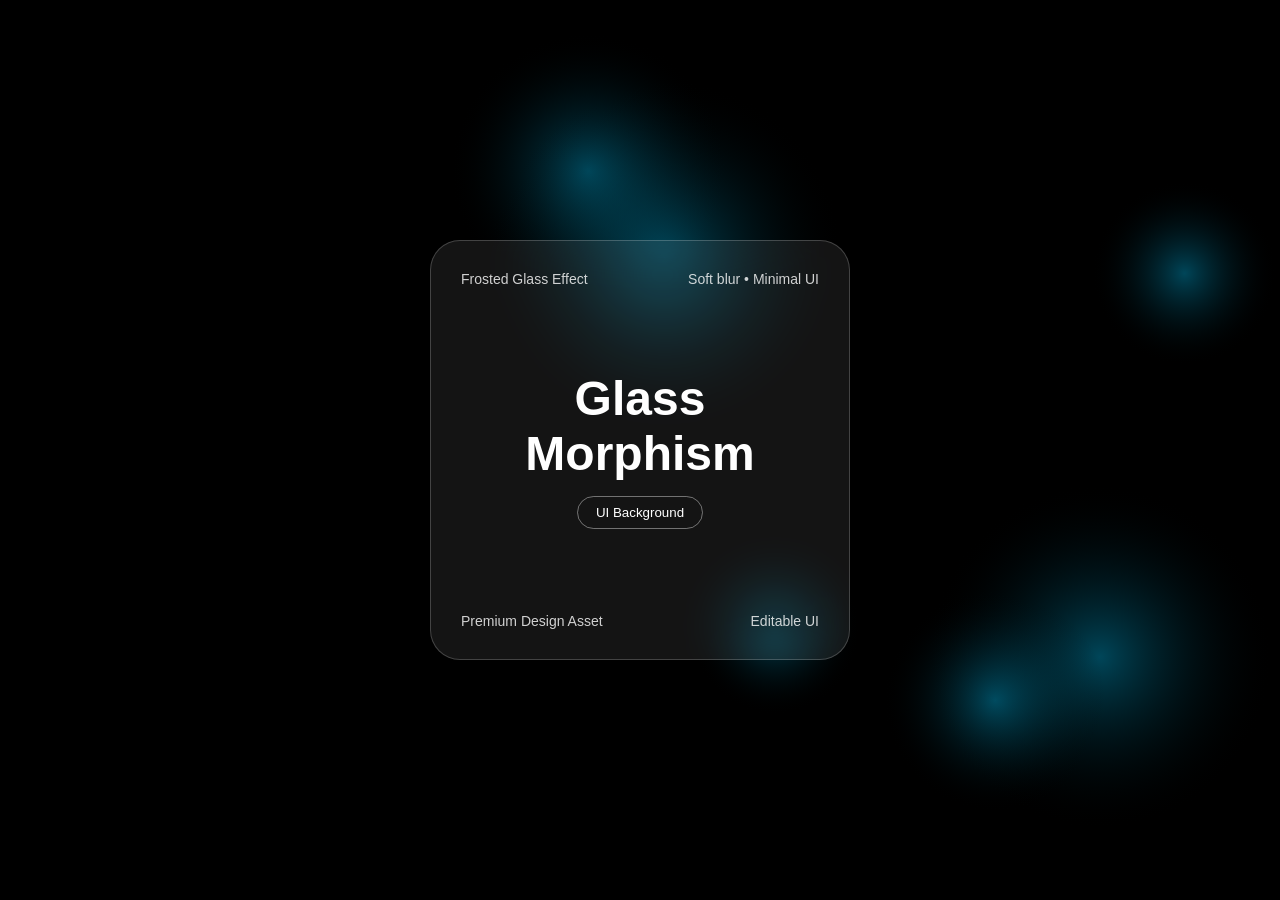
<file: index.html>
<!DOCTYPE html>
<html lang="en">
<head>
  <meta charset="UTF-8" />
  <meta name="viewport" content="width=device-width, initial-scale=1.0"/>
  <title>Glass UI</title>
  <link rel="stylesheet" href="style.css" />
</head>
<body>

  <canvas id="bg"></canvas>

  <div class="glass-card">
    <div class="top">
      <span>Frosted Glass Effect</span>
      <span>Soft blur • Minimal UI</span>
    </div>

    <div class="center">
      <h1>Glass<br/>Morphism</h1>
      <button>UI Background</button>
    </div>

    <div class="bottom">
      <span>Premium Design Asset</span>
      <span>Editable UI</span>
    </div>
  </div>

  <script src="script.js"></script>
</body>
</html>
</file>
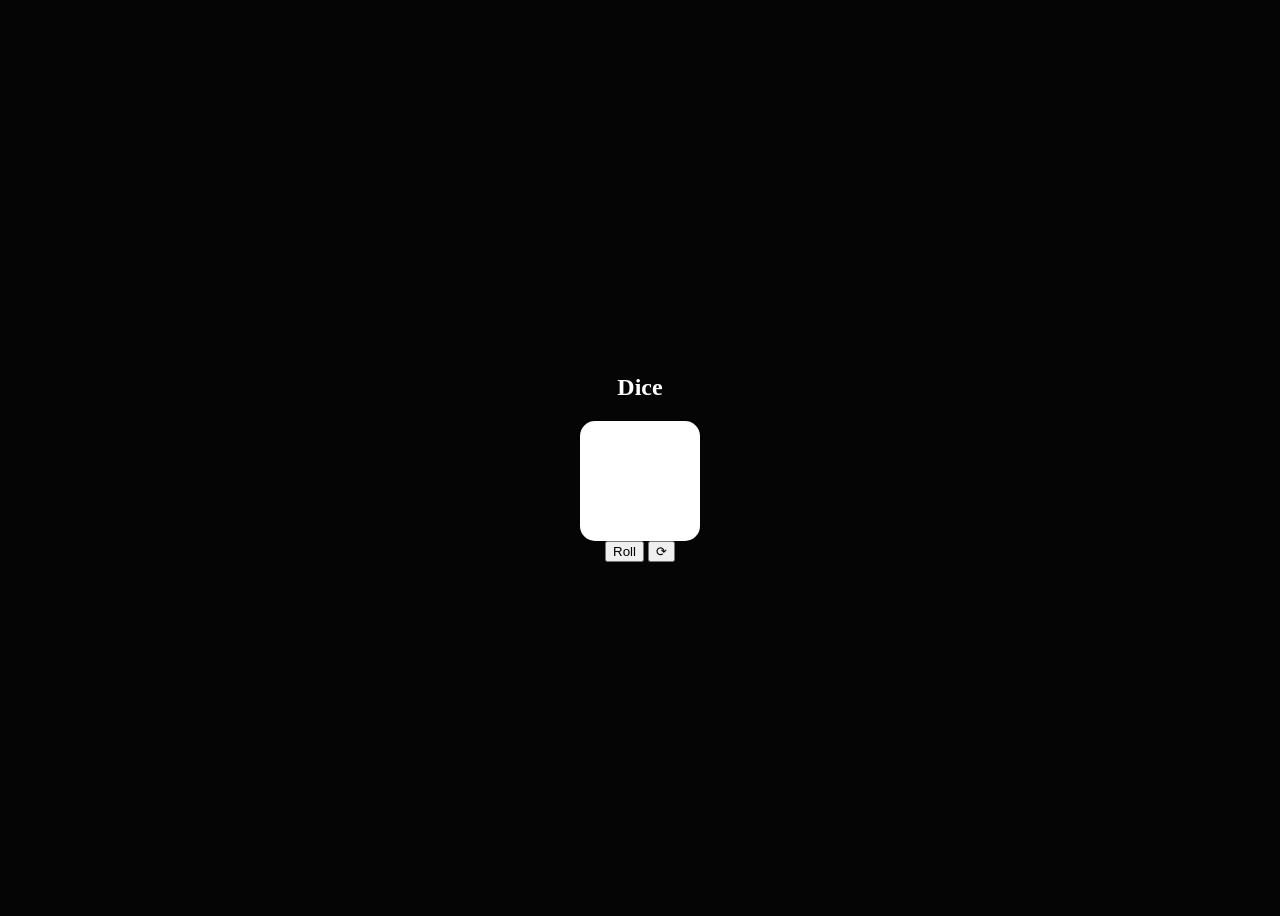
<file: dice.html>
<!DOCTYPE html>
<html>
<head>
<meta name="viewport" content="width=device-width, initial-scale=1.0">
<title>Dice</title>
<style>
body{background:#050505;color:white;display:flex;justify-content:center;align-items:center;height:100vh}
.box{text-align:center}
.dice{width:100px;height:100px;background:white;border-radius:15px;display:grid;grid-template-columns:repeat(3,1fr);padding:10px}
.dot{width:15px;height:15px;background:black;border-radius:50%;visibility:hidden;margin:auto}
</style>
</head>

<body>

<div class="box">
<h2>Dice</h2>

<div class="dice" id="dice">
<div class="dot"></div><div class="dot"></div><div class="dot"></div>
<div class="dot"></div><div class="dot"></div><div class="dot"></div>
<div class="dot"></div><div class="dot"></div><div class="dot"></div>
</div>

<button onclick="roll()">Roll</button>
<button onclick="reset()">⟳</button>

</div>

<script>
function roll(){
let d=document.querySelectorAll(".dot");
d.forEach(x=>x.style.visibility="hidden");

let n=Math.floor(Math.random()*6)+1;
let m={1:[4],2:[0,8],3:[0,4,8],4:[0,2,6,8],5:[0,2,4,6,8],6:[0,2,3,5,6,8]};
m[n].forEach(i=>d[i].style.visibility="visible");
}
function reset(){document.querySelectorAll(".dot").forEach(x=>x.style.visibility="hidden");}
</script>

</body>
</html>
</file>
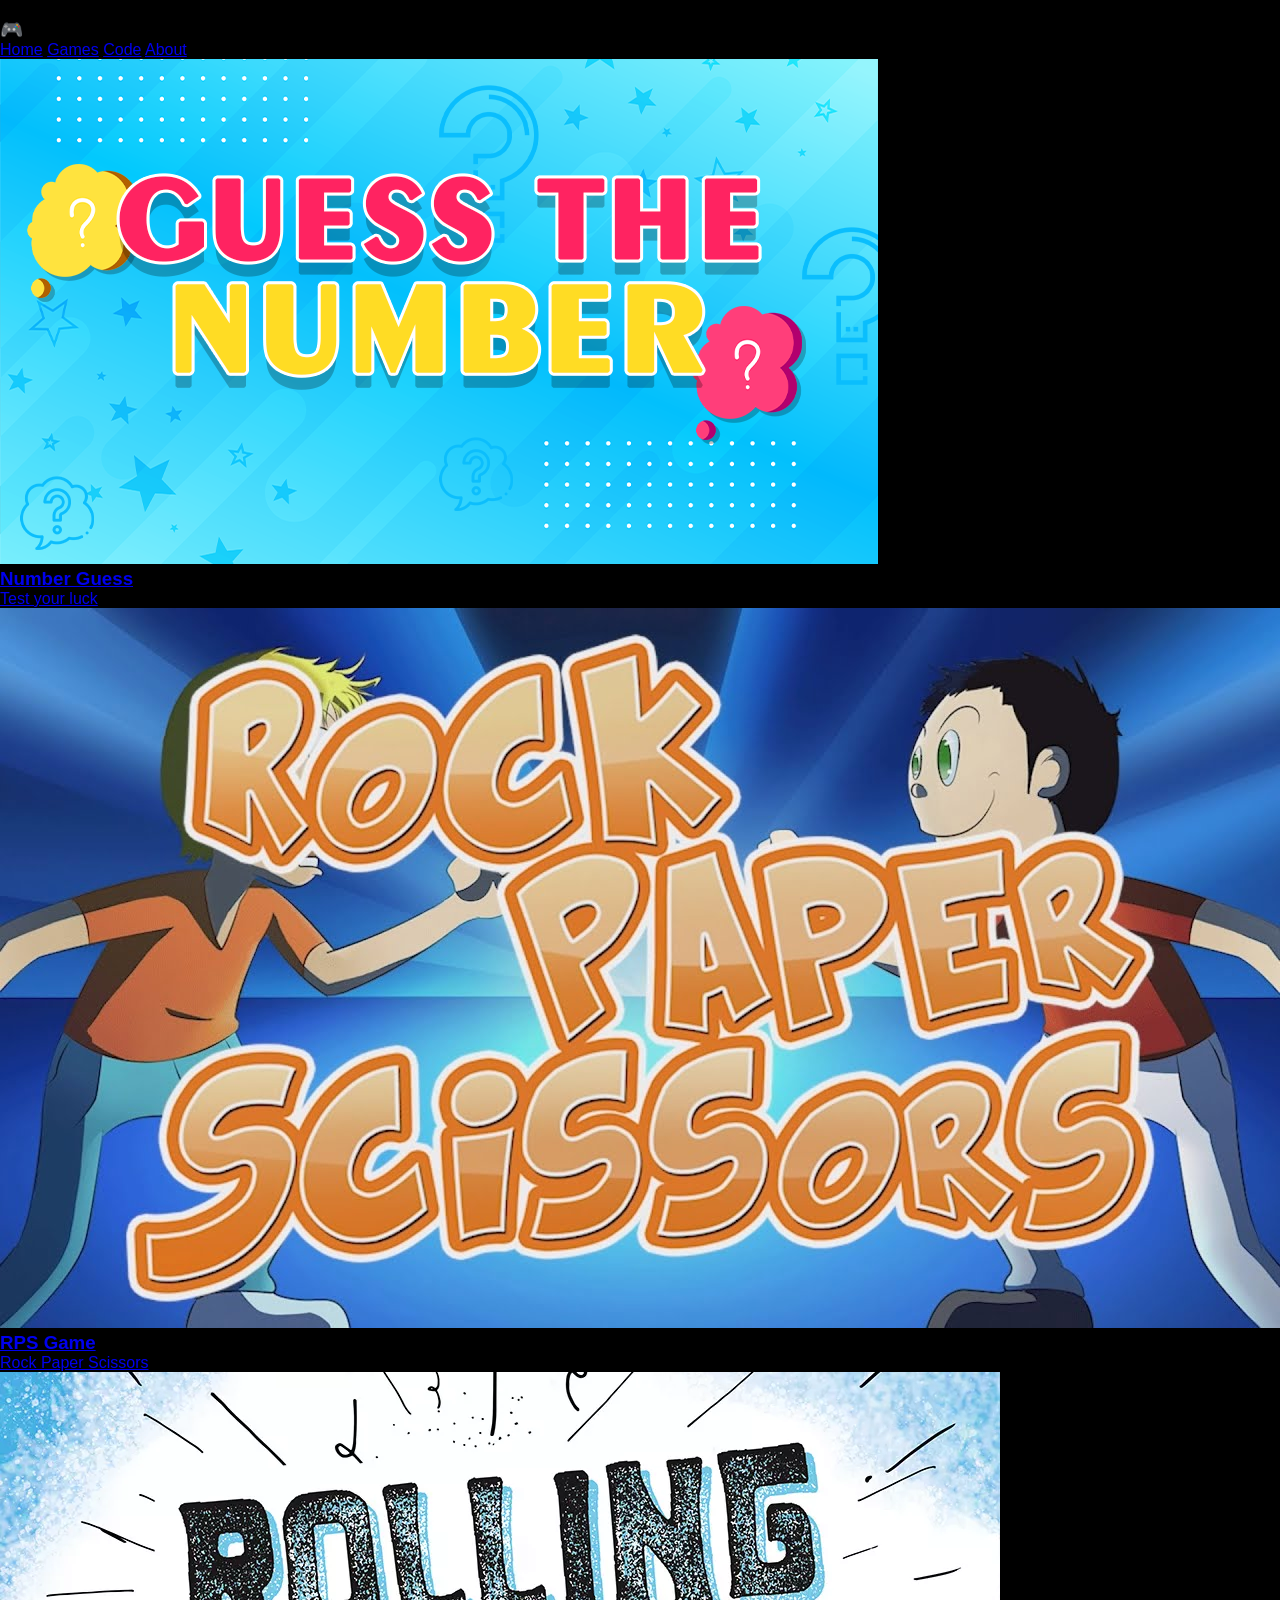
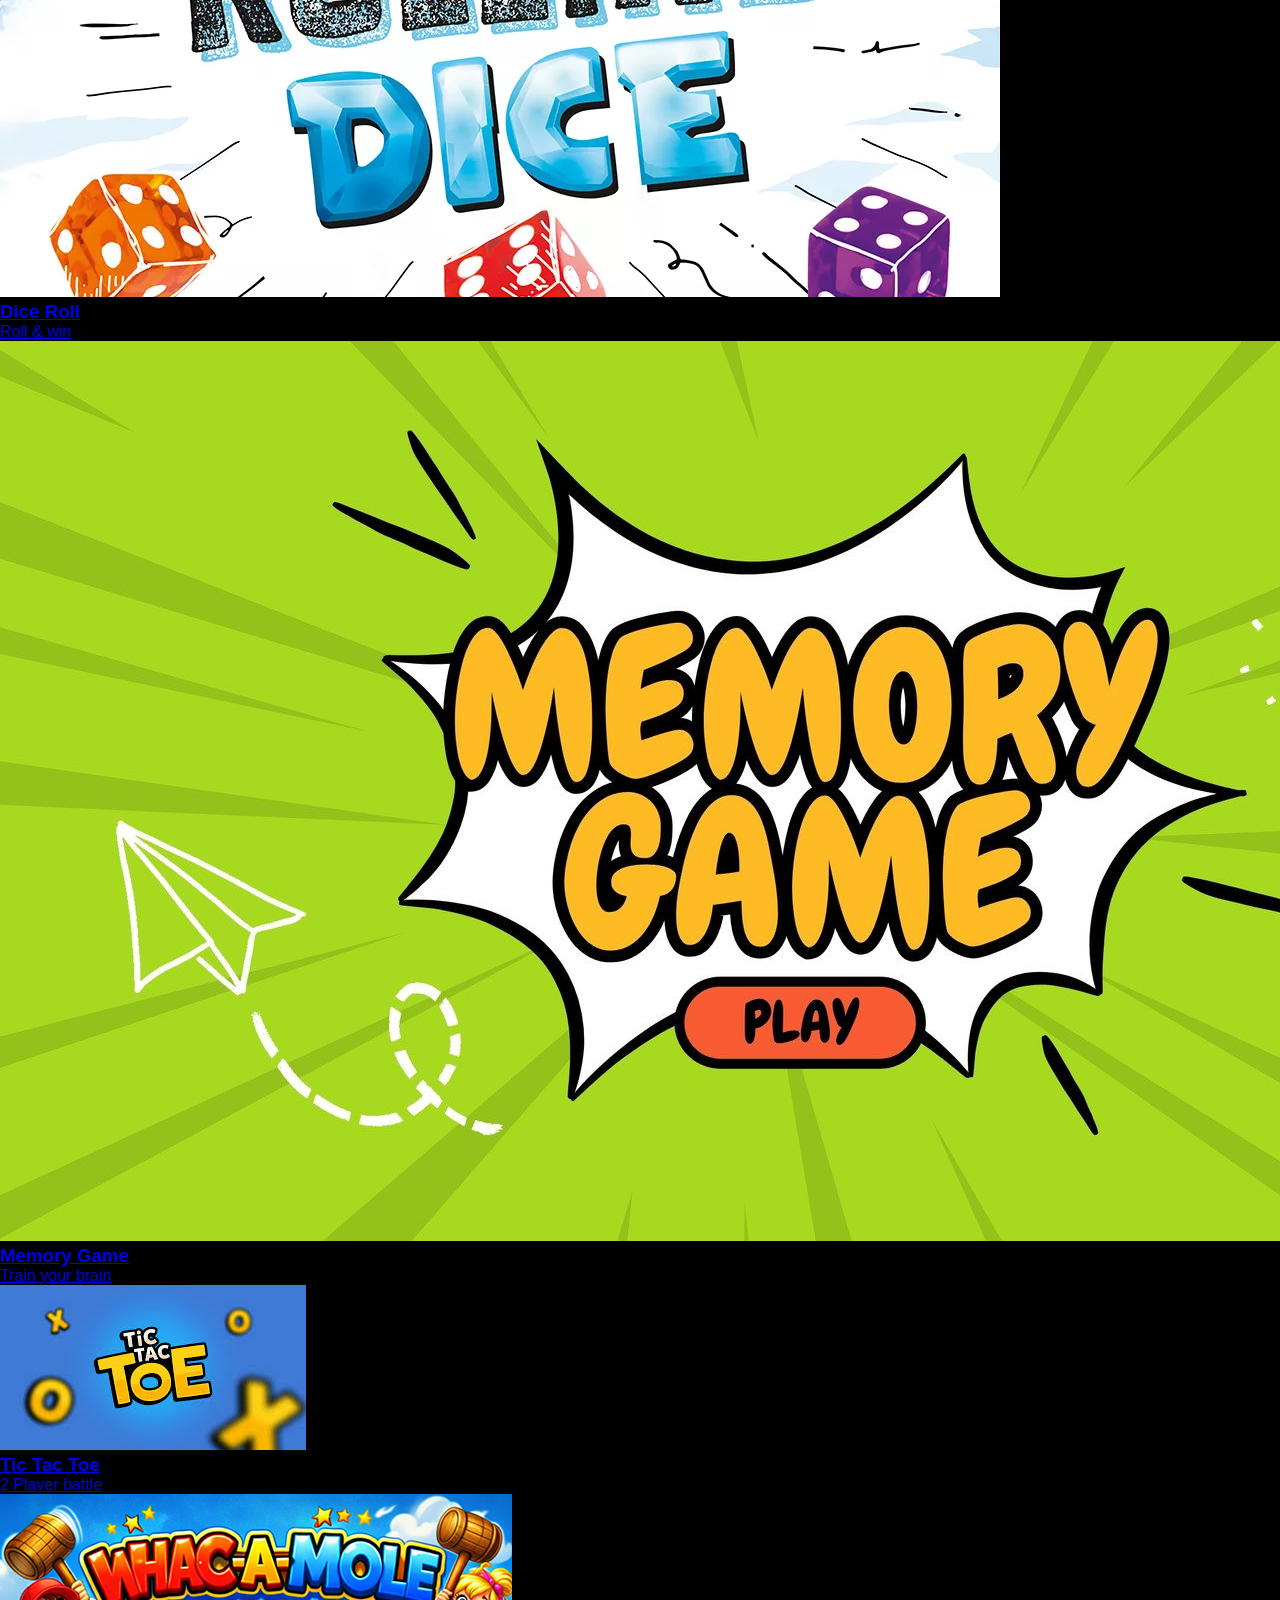
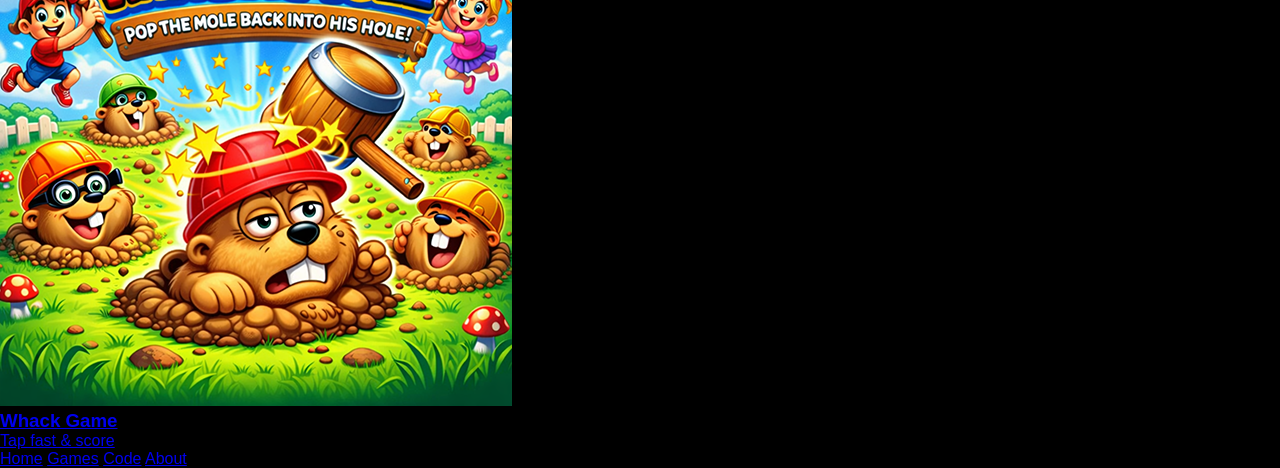
<file: games.html>
<!DOCTYPE html>
<html>
<head>
<meta name="viewport" content="width=device-width, initial-scale=1.0">
<title>Games</title>
<link rel="stylesheet" href="style.css">
</head>

<body>

<div class="navbar">
<span onclick="toggleMenu()">☰</span>
<h3>🎮 Games</h3>
</div>

<div id="sidebar" class="sidebar">
<a href="home.html">Home</a>
<a href="games.html">Games</a>
<a href="code.html">Code</a>
<a href="about.html">About</a>
</div>

<div id="overlay" class="overlay" onclick="closeMenu()"></div>

<div class="content">

<div class="game-grid">

  <a href="games/guess.html" class="game-card">
    <img src="images/guess.jpg">
    <div class="info">
      <h3>Number Guess</h3>
      <p>Test your luck</p>
    </div>
  </a>

  <a href="games/rps.html" class="game-card">
    <img src="images/rps.jpg">
    <div class="info">
      <h3>RPS Game</h3>
      <p>Rock Paper Scissors</p>
    </div>
  </a>

  <a href="games/dice.html" class="game-card">
    <img src="images/dice.jpg">
    <div class="info">
      <h3>Dice Roll</h3>
      <p>Roll & win</p>
    </div>
  </a>

  <a href="games/memory.html" class="game-card">
    <img src="images/memory.jpg">
    <div class="info">
      <h3>Memory Game</h3>
      <p>Train your brain</p>
    </div>
  </a>

  <a href="games/tic.html" class="game-card">
    <img src="images/tic.jpg">
    <div class="info">
      <h3>Tic Tac Toe</h3>
      <p>2 Player battle</p>
    </div>
  </a>

  <a href="games/speed.html" class="game-card">
  <img src="images/whack.jpg">
  <div class="info">
    <h3>Whack Game</h3>
    <p>Tap fast & score</p>
  </div>
</a>
</div>

</div>

<div class="bottom-nav">
<a href="home.html">Home</a>
<a href="games.html">Games</a>
<a href="code.html">Code</a>
<a href="about.html">About</a>
</div>

<script src="script.js"></script>
</body>
</html>
</file>
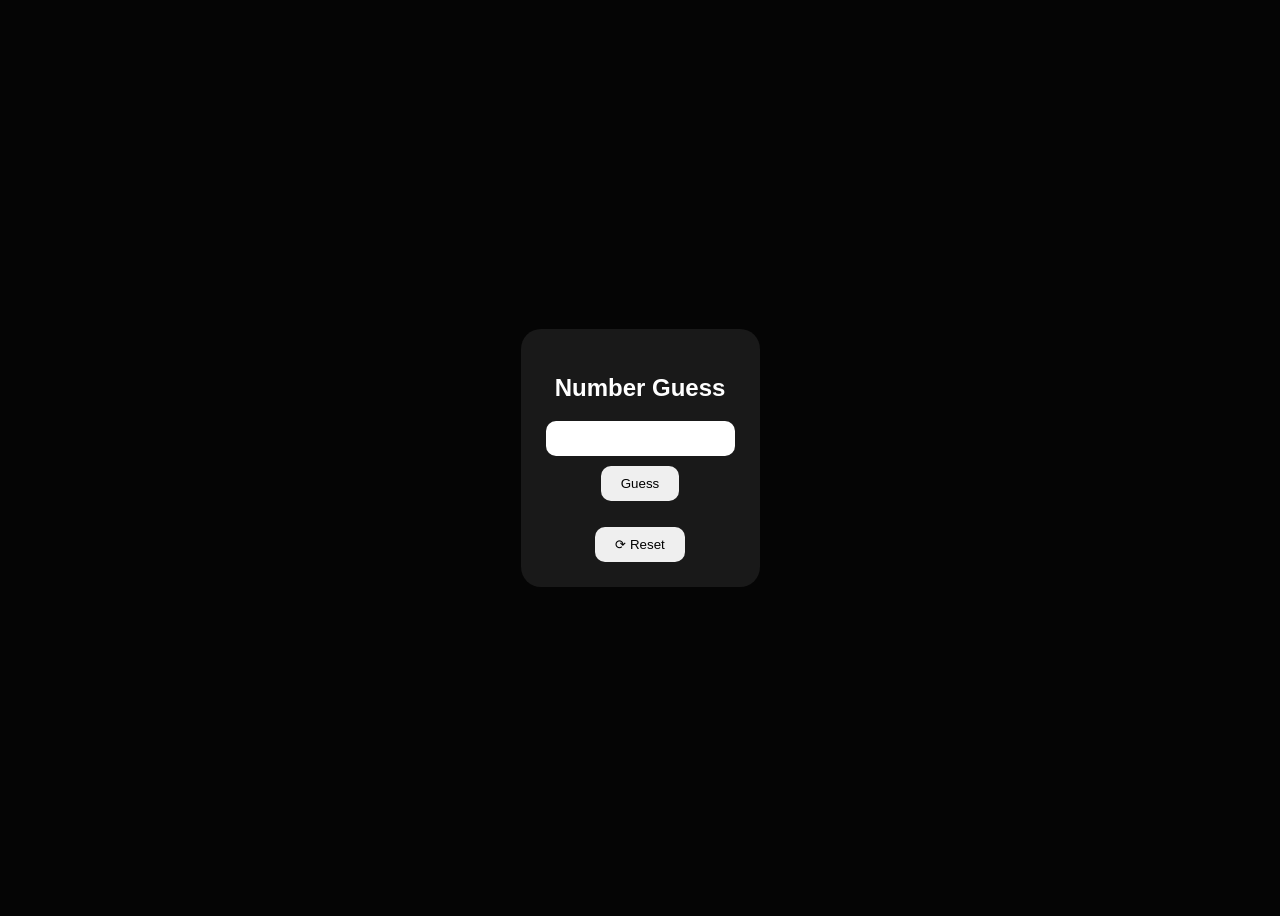
<file: guess.html>
<!DOCTYPE html>
<html>
<head>
<meta name="viewport" content="width=device-width, initial-scale=1.0">
<title>Guess It</title>
<style>
body{background:#050505;color:white;display:flex;justify-content:center;align-items:center;height:100vh;font-family:Arial}
.box{padding:25px;border-radius:20px;background:rgba(255,255,255,0.08);text-align:center}
input{padding:10px;border-radius:10px;border:none}
button{margin-top:10px;padding:10px 20px;border:none;border-radius:10px}
</style>
</head>

<body>

<div class="box">
<h2>Number Guess</h2>

<input id="g"><br>
<button onclick="check()">Guess</button>

<p id="r"></p>

<button onclick="reset()">⟳ Reset</button>
</div>

<script>
let n=Math.floor(Math.random()*10)+1;

function check(){
let g=document.getElementById("g").value;
let r=document.getElementById("r");

if(g==n) r.innerText="Correct!";
else r.innerText="Wrong "+n;

n=Math.floor(Math.random()*10)+1;
}

function reset(){
n=Math.floor(Math.random()*10)+1;
r.innerText="";
}
</script>

</body>
</html>
</file>
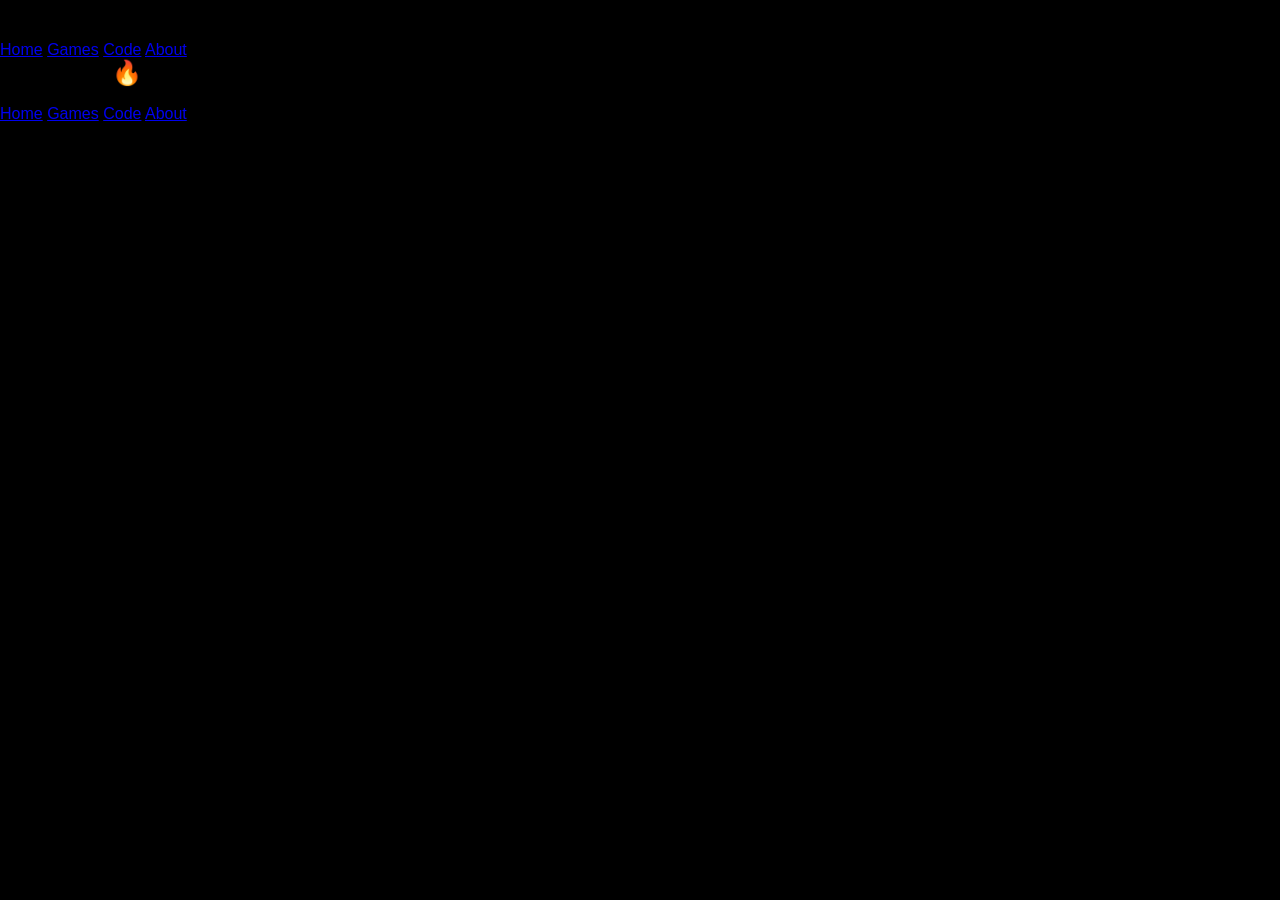
<file: home.html>
<!DOCTYPE html>
<html>
<head>
<meta name="viewport" content="width=device-width, initial-scale=1.0">
<title>RAO SAHAB 🫡</title>
<link rel="stylesheet" href="style.css">
</head>

<body>

<div class="navbar">
<span onclick="toggleMenu()">☰</span>
<h3>Rao's Design</h3>
</div>

<div id="sidebar" class="sidebar">
<a href="home.html">Home</a>
<a href="games.html">Games</a>
<a href="code.html">Code</a>
<a href="about.html">About</a>
</div>

<div id="overlay" class="overlay" onclick="closeMenu()"></div>

<div class="content">
<div class="card">
<h2>Welcome 🔥</h2>
<p>Gaming Platform</p>
</div>
</div>

<!-- MOBILE NAV -->
<div class="bottom-nav">
<a href="home.html">Home</a>
<a href="games.html">Games</a>
<a href="code.html">Code</a>
<a href="about.html">About</a>
</div>

<script src="script.js"></script>
</body>
</html>
</file>
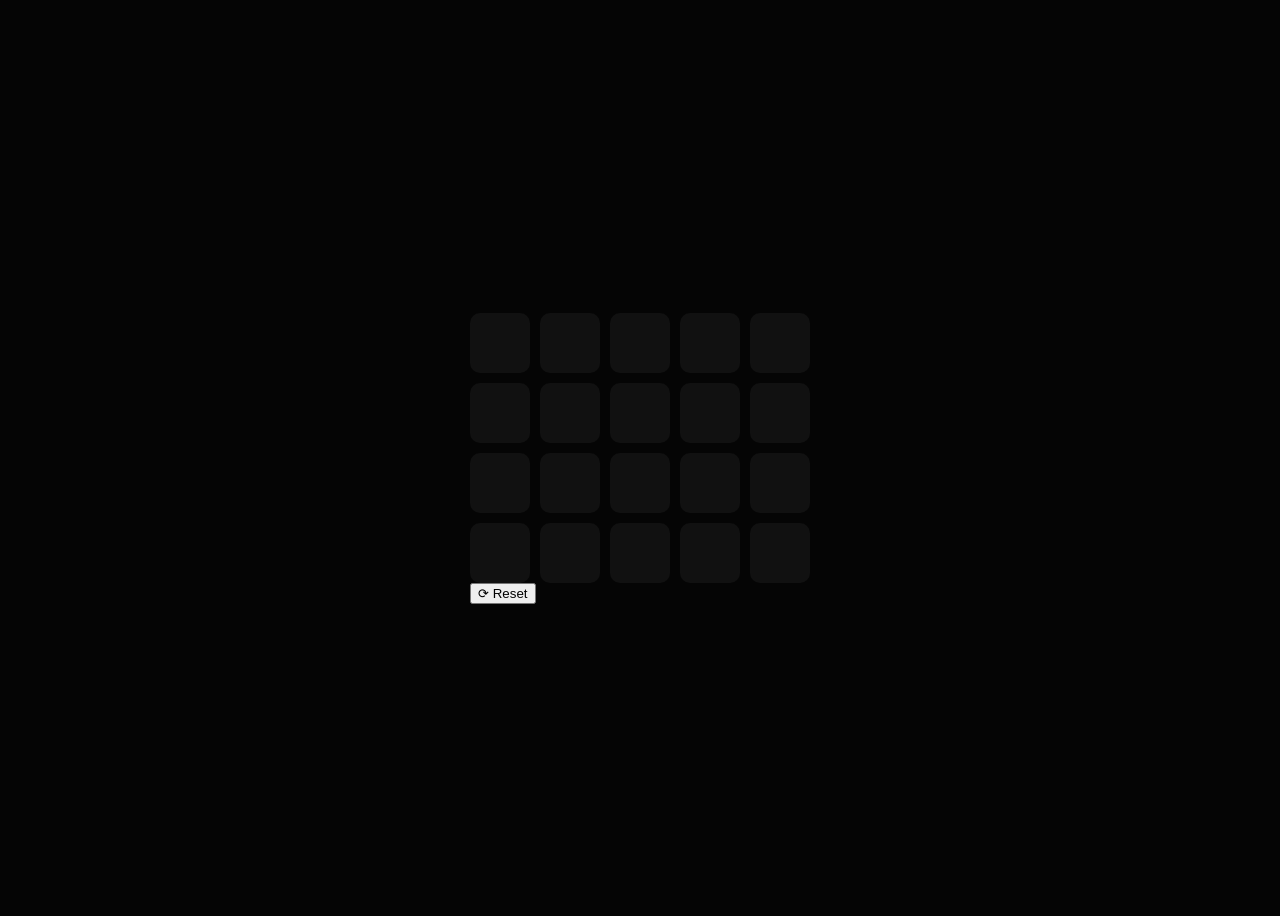
<file: memory.html>
<!DOCTYPE html>
<html>
<head>
<meta name="viewport" content="width=device-width, initial-scale=1.0">
<style>
body{background:#050505;display:flex;justify-content:center;align-items:center;height:100vh}
.grid{display:grid;grid-template-columns:repeat(5,60px);gap:10px}
.card{width:60px;height:60px;background:#111;color:white;display:flex;align-items:center;justify-content:center;border-radius:10px}
.open{background:#00ffcc;color:black}
</style>
</head>

<body>

<div>
<div class="grid" id="g"></div>
<button onclick="location.reload()">⟳ Reset</button>
</div>

<script>
let arr=[1,2,3,4,5,6,7,8,9,10,1,2,3,4,5,6,7,8,9,10].sort(()=>Math.random()-0.5);
let f=null;

arr.forEach(v=>{
let d=document.createElement("div");
d.className="card";

d.onclick=()=>{
if(d.classList.contains("open"))return;
d.innerText=v;d.classList.add("open");

if(!f)f=d;
else{
if(f.innerText!=d.innerText){
setTimeout(()=>{f.innerText="";d.innerText="";f.classList.remove("open");d.classList.remove("open");f=null},500);
}else f=null;
}
};

g.appendChild(d);
});
</script>

</body>
</html>
</file>
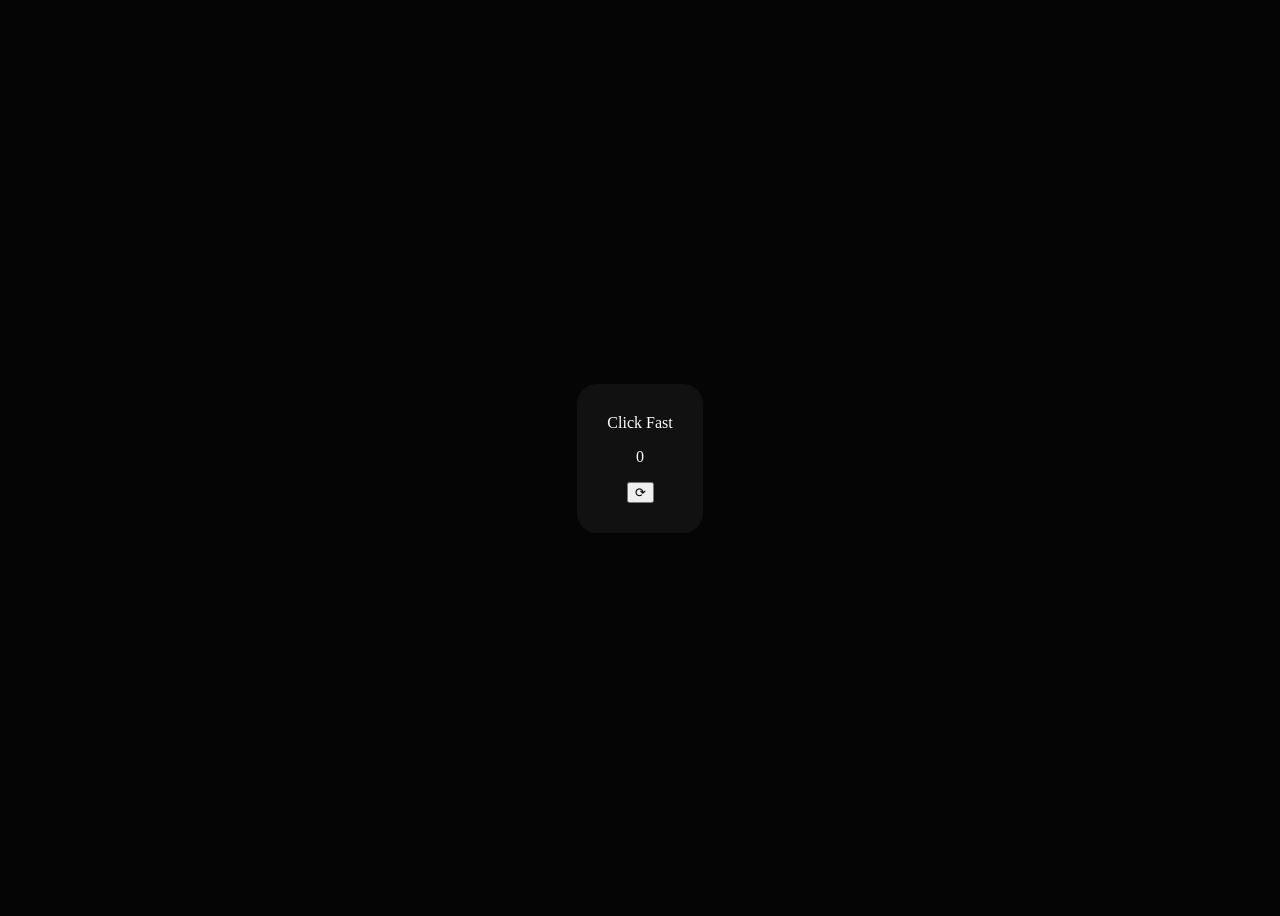
<file: speed.html>
<!DOCTYPE html>
<html>
<head>
<meta name="viewport" content="width=device-width, initial-scale=1.0">
<style>
body{background:#050505;color:white;display:flex;justify-content:center;align-items:center;height:100vh}
.box{padding:30px;background:#111;border-radius:20px;text-align:center}
</style>
</head>

<body>

<div class="box" onclick="c()">
Click Fast
<p id="n">0</p>
<button onclick="reset()">⟳</button>
</div>

<script>
let x=0;
function c(){x++;n.innerText=x;}
function reset(){x=0;n.innerText=0;}
</script>

</body>
</html>
</file>
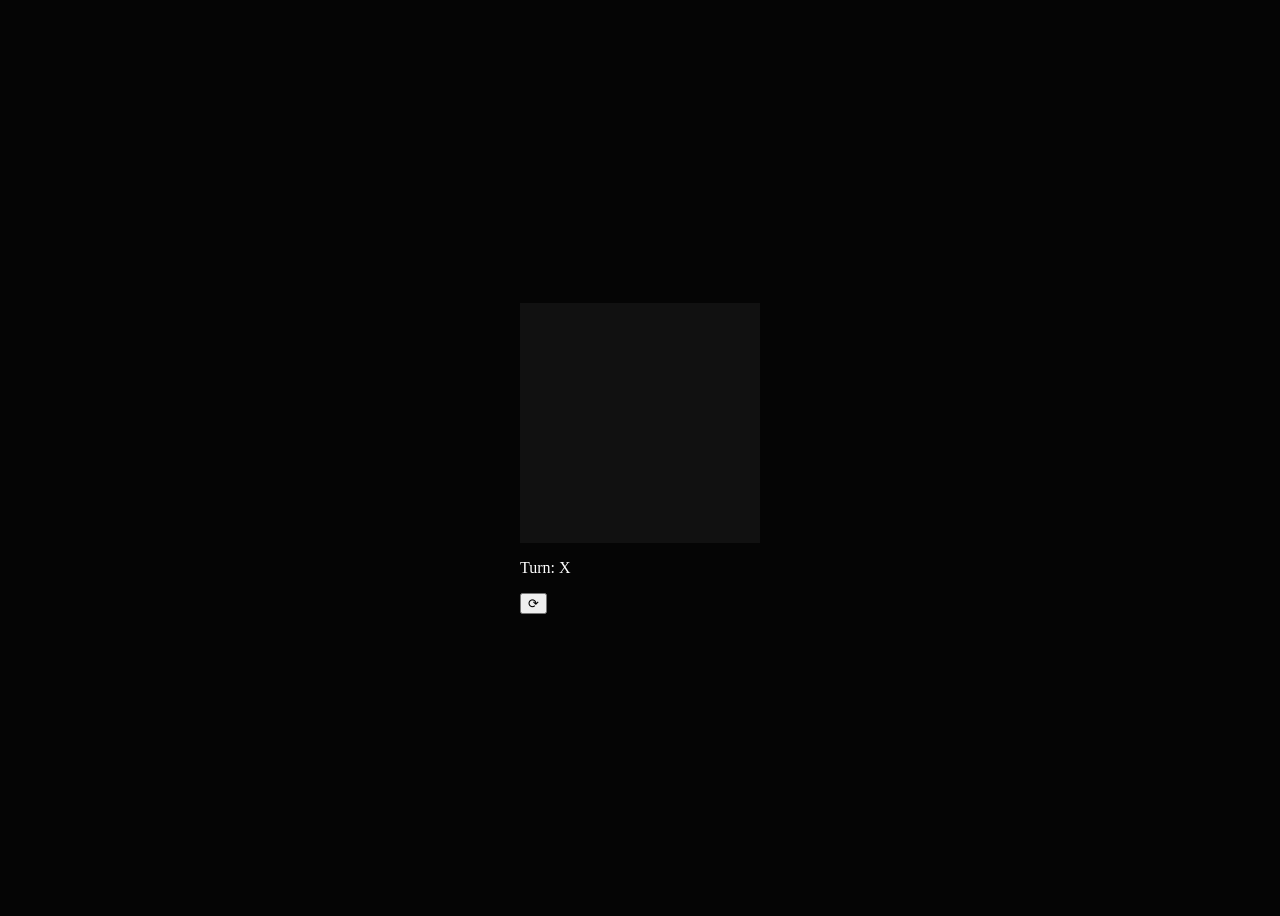
<file: tic.html>
<!DOCTYPE html>
<html>
<head>
<meta name="viewport" content="width=device-width, initial-scale=1.0">
<style>
body{background:#050505;color:white;display:flex;justify-content:center;align-items:center;height:100vh}
.grid{display:grid;grid-template-columns:repeat(3,80px)}
.cell{width:80px;height:80px;background:#111;display:flex;justify-content:center;align-items:center;font-size:30px}
</style>
</head>

<body>

<div>
<div class="grid" id="g"></div>
<p id="turn">Turn: X</p>
<button onclick="location.reload()">⟳</button>
</div>

<script>
let t="X";

for(let i=0;i<9;i++){
let d=document.createElement("div");
d.className="cell";

d.onclick=()=>{
if(d.innerText)return;
d.innerText=t;
t=t=="X"?"O":"X";
turn.innerText="Turn: "+t;
};

g.appendChild(d);
}
</script>

</body>
</html>
</file>
<file: style.css>
* {
  margin: 0;
  padding: 0;
  box-sizing: border-box;
  font-family: "Poppins", sans-serif;
}

body {
  overflow: hidden;
  background: #000;
}

/* Canvas full screen */
#bg {
  position: fixed;
  top: 0;
  left: 0;
  width: 100%;
  height: 100%;
  z-index: -1;
}

/* Glass Card */
.glass-card {
  position: absolute;
  top: 50%;
  left: 50%;
  transform: translate(-50%, -50%);
  
  width: 420px;
  height: 420px;
  padding: 30px;

  border-radius: 30px;

  background: rgba(255, 255, 255, 0.08);
  backdrop-filter: blur(25px);
  -webkit-backdrop-filter: blur(25px);

  border: 1px solid rgba(255, 255, 255, 0.2);

  display: flex;
  flex-direction: column;
  justify-content: space-between;

  color: #fff;
}

/* Top & Bottom */
.top, .bottom {
  display: flex;
  justify-content: space-between;
  font-size: 14px;
  opacity: 0.8;
}

/* Center */
.center {
  text-align: center;
}

.center h1 {
  font-size: 48px;
  font-weight: 600;
  margin-bottom: 15px;
}

.center button {
  padding: 8px 18px;
  border-radius: 20px;
  border: 1px solid rgba(255,255,255,0.4);
  background: transparent;
  color: white;
  cursor: pointer;
  transition: 0.3s;
}

.center button:hover {
  background: rgba(255,255,255,0.15);
}
</file>
